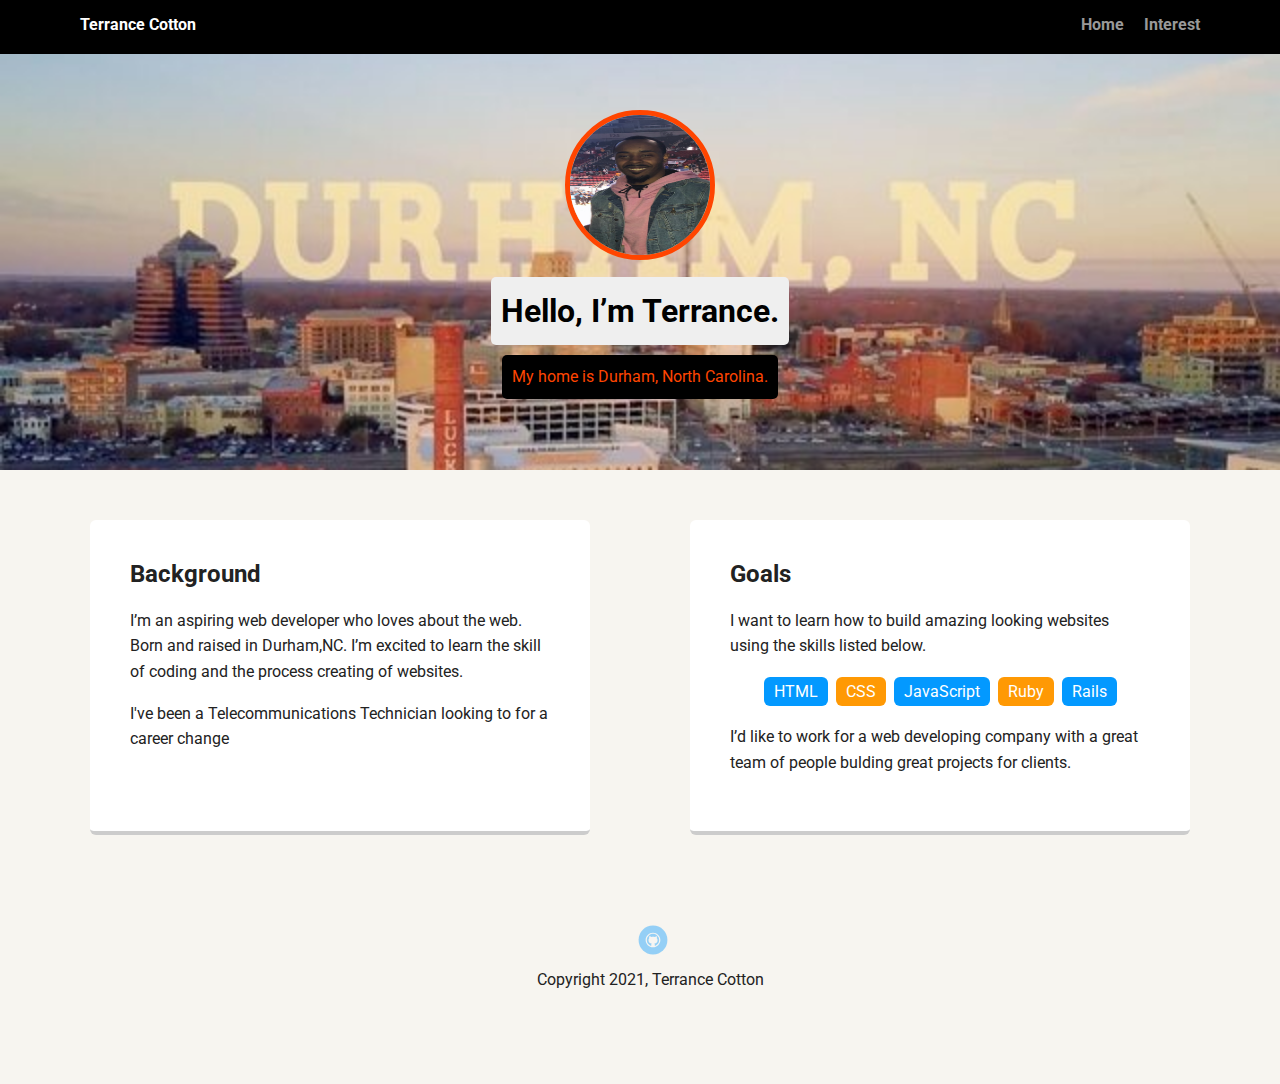
<file: index.html>
<!doctype html>
<html lang="en">
<head>
  <meta charset="utf-8">
  <title>Terrance Cotton's Profile</title>
  <meta name="viewport" content="width=device-width, initial-scale=1.0">
  <link rel="stylesheet" href="styles.css">
  <link href="https://fonts.googleapis.com/css?family=Muli%7CRoboto:400,300,500,700,900" rel="stylesheet"></head>
  <body>

    <div class="main-nav">
        <ul class="nav">
          <li class="name">Terrance Cotton</li>
          <li><a href="index.html">Home</a></li>
          <li><a href="interest.html">Interest</a></li>
        </ul>
    </div>

    <header>
      <img src="images/rsz_1profile.jpg" alt="Photo of Me" class="profile-image">
      <h1 class="tag name">Hello, I’m Terrance.</h1>
      <p class="tag location">My home is Durham, North Carolina.</p>
    </header>

    <main class="flex">
      <div class="card">
        <h2>Background</h2>
        <p>I’m an aspiring web developer who loves about the web. Born and raised in Durham,NC. I’m excited to learn the skill of coding and the process creating of websites.</p>
        <p>I've been a Telecommunications Technician looking to for a career change</p>
      </div> 

      <div class="card">
        <h2>Goals</h2>
        <p>I want to learn how to build amazing looking websites using the skills listed below.</p>
        <ul class="skills">
          <li>HTML</li>
          <li>CSS</li>
          <li>JavaScript</li>
          <li>Ruby</li>
          <li>Rails</li>
        </ul>
        <p>I’d like to work for a web developing company with a great team of people bulding great projects for clients.</p>
      </div> 

    </main>
    <footer>
      <ul>
        <li><a href="https://github.com/TCotton11" class="social github" target="_blank">Github</a></li>
      </ul>
      <p class="copyright">Copyright 2021, Terrance Cotton</p>
    </footer>
  </body>
  </html>
</file>
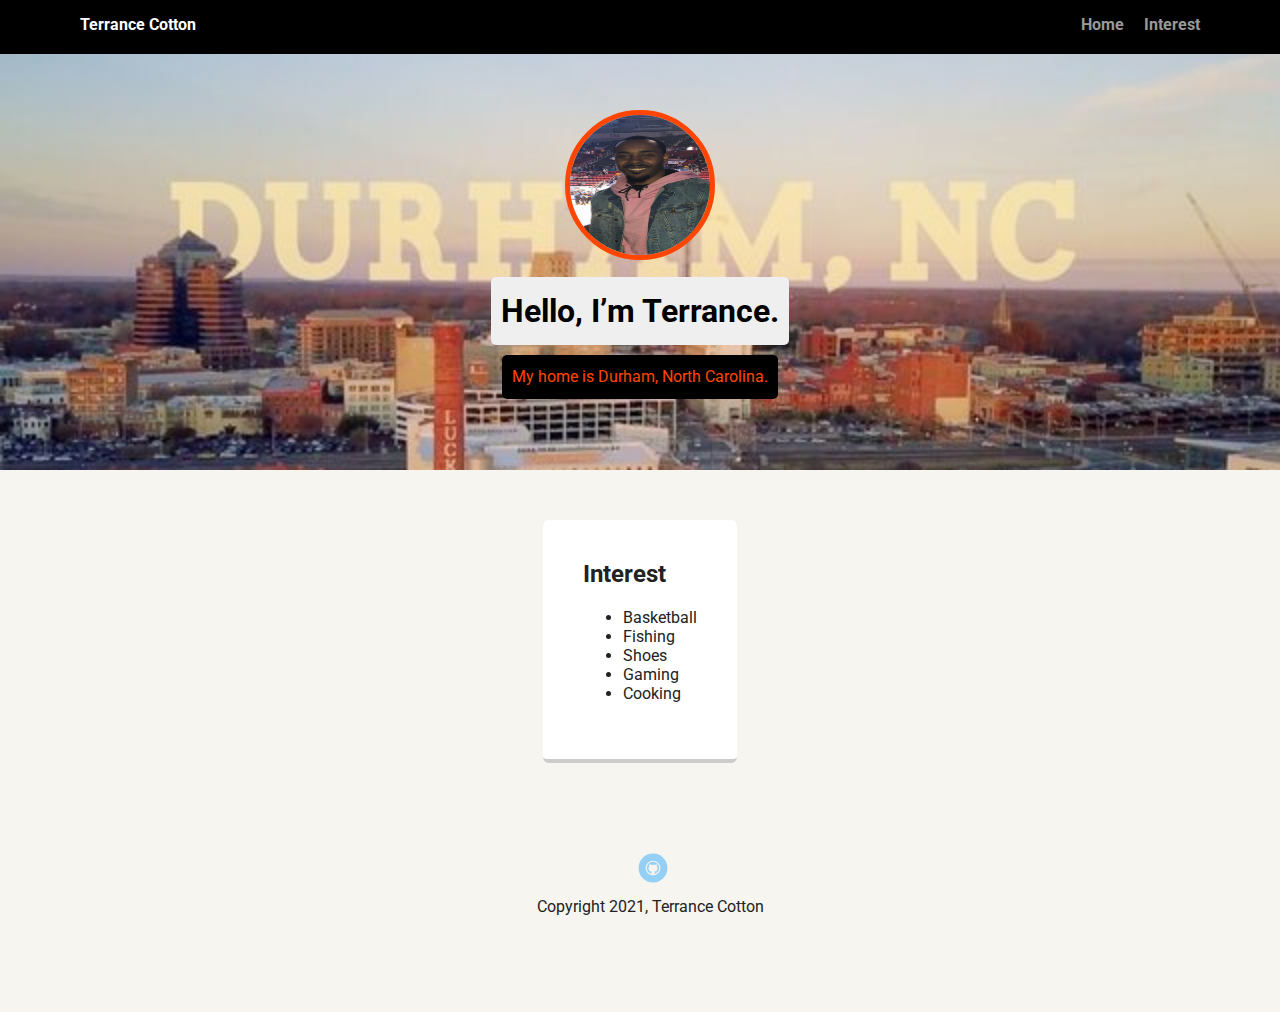
<file: interest.html>
<!doctype html>
<html lang="en">
<head>
  <meta charset="utf-8">
  <title>Interest</title>
  <meta name="viewport" content="width=device-width, initial-scale=1.0">
  <link rel="stylesheet" href="styles.css">
  <link href="https://fonts.googleapis.com/css?family=Muli%7CRoboto:400,300,500,700,900" rel="stylesheet"></head>
  <body>

    <div class="main-nav">
        <ul class="nav">
          <li class="name">Terrance Cotton</li>
          <li><a href="index.html">Home</a></li>
          <li><a href="interest.html">Interest</a></li>
        </ul>
    </div>

    <header>
      <img src="images/rsz_1profile.jpg" alt="Photo of Me" class="profile-image">
      <h1 class="tag name">Hello, I’m Terrance.</h1>
      <p class="tag location">My home is Durham, North Carolina.</p>
    </header>

    <main class="flex">
      <div class="card">
        <h2>Interest</h2>
        <ul>
          <li>Basketball</li>
          <li>Fishing</li>
          <li>Shoes</li>
          <li>Gaming</li>
          <li>Cooking</li>
        </ul>
    </div> 

      

    </main>
    <footer>
      <ul>
        <li><a href="https://github.com/TCotton11" class="social github" target="_blank">Github</a></li>
      </ul>
      <p class="copyright">Copyright 2021, Terrance Cotton</p>
    </footer>
  </body>
  </html>
</file>
<file: styles.css>
/* Global Layout Set-up */
* { 
  box-sizing: border-box;
}
  
body {
  margin: 0;
  padding: 0;
  text-align: center;
  font-family: 'Roboto', sans-serif;
  color: #222;
  background: #f7f5f0;
}
/* Link Styles */

a {
  text-decoration: none;
  color: #999;
}
a:hover {
  color: #6633ff;
}

/* Section Styles */

.main-nav {
  width: 100%;
  background: black;
  min-height: 30px;
  padding: 10px;
  position: fixed;
  text-align: center;
}
.nav {
  display: flex;
  justify-content: space-around;
  font-weight: 700;
  list-style-type: none;
  margin: 0 auto;
  padding: 0;
}

.nav .name {
    display: block;
    margin-right: auto;
    color: white;
}
.nav li {
  padding: 5px 10px 10px 10px;
}
.nav a {
  transition: all .5s;
}
.nav a:hover {
  color: white
}

header {
  text-align: center;
  background: url('images/rsz_durham.jpg') no-repeat top center ;
  background-size: cover;
  overflow: hidden;
  padding-top: 60px;
}
header {
  line-height: 1.5;
}
header .profile-image {
  margin-top: 50px;
  width: 150px;
  height: 150px;
  border-radius: 50%;
  border: 5px solid orangered;
  transition: all .5s;
}
header .profile-image:hover {
  transform: scale(1.2) rotate(5deg);
}
.tag {
  background-color: #efefef;
  color: black;
  padding: 10px;
  border-radius: 5px;
  display: table;
  margin: 10px auto;
} 
.location {
  background-color: black;
  color: orangered;
}
.card {
  margin: 30px;
  padding: 20px 40px 40px;
  max-width: 500px;
  text-align: left;
  background: #fff;
  border-bottom: 4px solid #ccc;
  border-radius: 6px;
  transition: all .5s;
}
.card:hover {
  border-color: orangered;
}

ul.skills {
  padding: 0;
  text-align: center;
}

.skills li {
  border-radius: 6px;
  display: inline-block;
  background: #ff9904;
  color: white;
  padding: 5px 10px;
  margin: 2px;
}

.skills li:nth-child(odd) {
  background: #0399ff;
}

footer {
  width: 100%;
  min-height: 30px;
  padding: 20px 0 40px 20px;
}

footer .copyright {
  top: -8px;
  font-size: .75em;
}

footer ul {
  list-style-type: none;
  margin: 0;
  padding: 0;
}

footer ul li {
  display: inline-block;
}

a.social {
  display: inline-block;
  text-indent: -9999px;
  margin-left: 5px;
  width: 30px;
  height: 30px;
  background-size: 30px 30px;
  opacity: .4;
  transition: all .5s;
}
a.twitter {
  background-image: url(images/twitter.svg);
}
a.linkedin {
  background-image: url(images/linkedin.svg);
}
a.github {
  background-image: url(images/github.svg);
}
a.social:hover {
  opacity: 1;
}
.clearfix {
  clear: both;
}

/* Styles for larger screens */
@media screen and (min-width: 720px) {
  
  .flex {
      display: -ms-flexbox;      /* TWEENER - IE 10 */
      display: flex; 
      max-width: 1200px;
      -ms-flex-pack: distribute;
      justify-content: space-around;
      margin: 0 auto;
  }

  header {
    min-height: 470px;
  }

  .nav {
    max-width: 1200px;
    padding: 0 30px;
  }


  main {
    padding-top: 20px;
  }

  main p {
    line-height: 1.6em;
  }

  footer {
    font-size: 1.3em;
    max-width: 1200px;
    margin: 40px auto;
  }

}
</file>
